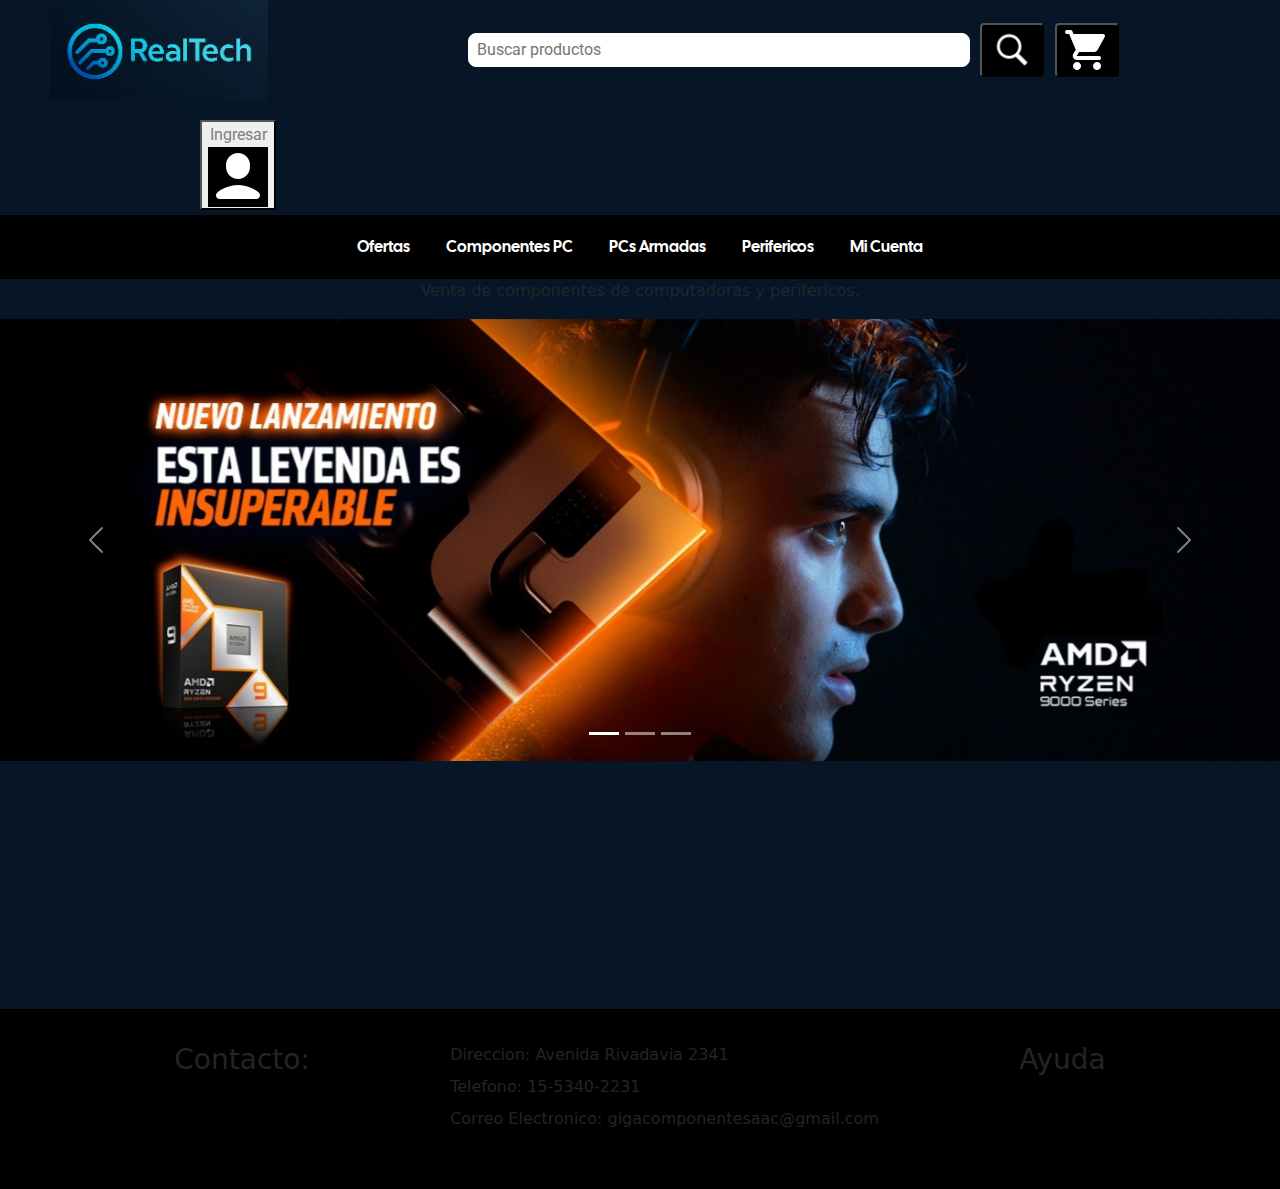
<file: index.html>
<!DOCTYPE html>
<html lang="en">
<head>
    <meta charset="UTF-8" />
    <meta name="viewport" content="width=device-width, initial-scale=1.0" />
    <meta http-equiv="X-UA-Compatible" content="ie=edge" />
    <title>HTML + CSS</title>
    <link rel="stylesheet" href="estilos/styles.css" />
    <!--link a fuentes-->
    <link rel="preconnect" href="https://fonts.googleapis.com">
    <link rel="preconnect" href="https://fonts.gstatic.com" crossorigin>
    <link href="https://fonts.googleapis.com/css2?family=Cal+Sans&family=Mandali&display=swap" 
    rel="stylesheet"
    />
    <link
      href="https://fonts.googleapis.com/css2?family=Poppins:ital,wght@0,100;0,200;0,300;0,400;0,500;0,600;0,700;0,800;0,900;1,100;1,200;1,300;1,400;1,500;1,600;1,700;1,800;1,900&family=Roboto:ital,wght@0,100..900;1,100..900&display=swap"
      rel="stylesheet"
    />
    <!--vinculacion a booststrap-->
    <link rel="stylesheet" href="css/bootstrap.css" />
</head>
<body>
  <script src="js/bootstrap.bundle.js"></script>
    <header>
      <div class="logo">
        <a href="index.html"
          ><img
            id="logo"
            src="imagenes/logo realtech.png"
            alt="Logo RealTech"
          />
        </a>
      </div>

      <div class="BarraBusqueda">
        <input id="inputBuscar" placeholder="Buscar productos" />
        <button id="botonBuscar">
          <img src="imagenes/icons8-search-50.png" id="pngBuscar" />
        </button>
      </div>
      <div class="carrito">
        <button id="botonCarrito"> <img src="imagenes/icons8-shopping-cart-48.png" id="pngCarrito" /> </button>
      </div>
<div class="botonUser"> 
  <button> 
  <p class="textoIconoUser">Ingresar</p>
  <img src="imagenes/icons8-user-60.png" alt="userIcono"></button>
</div>

      <nav class="linkSecciones">
        <ul id="listaSecciones">
          <li><a href="">Ofertas</a></li>
          <li>Componentes PC
            <ul class="subListaDropdown">
              <li><a href="">Procesadores</a></li>
              <li><a href="">Placas de Video</a></li>
              <li><a href="">Motherboards</a></li>
              <li><a href="">Memorias Ram</a></li>
              <li><a href="">Almacenamiento</a></li>
              <li><a href="">Fuentes de Poder</a></li>
              <li><a href="">Gabinetes</a></li>
              <li><a href="">Disipadores</a></li>
            </ul>
          </li>
          <li><a href="">PCs Armadas</a>
            <ul class="subListaDropdown">
              <li><a href="">PCs Intel</a></li>
              <li><a href="">PCs AMD</a></li>
            </ul>
          </li>
          <li>Perifericos
            <ul class="subListaDropdown">
              <li><a href="">Teclados</a></li>
              <li><a href="">Mouses</a></li>
              <li><a href="">Pads</a></li>
              <li><a href="">Auriculares</a></li>
              <li><a href="">Microfonos</a></li>
              <li><a href="">Camaras Web</a></li>
              <li><a href="">Monitores</a></li>
            </ul>
          </li>
          <li><a href="">Mi Cuenta</a>
            <ul class="subListaDropdown">
              <li><a href="">Iniciar Sesion</a></li>
              <li><a href="">Historial de Compras</a></li>
              <li><a href="">Favoritos</a></li>
            </ul>
        </ul>

      </nav>
    </header>
    <main>
      <p id="textoInicial">Venta de componentes de computadoras y perifericos.</p>

      <div id="carouselExampleIndicators" class="carousel slide">
        <div class="carousel-indicators">
          <button type="button" data-bs-target="#carouselExampleIndicators" data-bs-slide-to="0" class="active" aria-current="true" aria-label="Slide 1"></button>
          <button type="button" data-bs-target="#carouselExampleIndicators" data-bs-slide-to="1" aria-label="Slide 2"></button>
          <button type="button" data-bs-target="#carouselExampleIndicators" data-bs-slide-to="2" aria-label="Slide 3"></button>
        </div>
        <div class="carousel-inner">
          <div class="carousel-item active">
            <img src="imagenes/Carrousel-1.jpg" class="d-block w-100" alt="...">
          </div>
          <div class="carousel-item">
            <img src="imagenes/carrousel-2.png" class="d-block w-100" alt="...">
          </div>
          <div class="carousel-item">
            <img src="imagenes/carrousel-3.png" class="d-block w-100" alt="...">
          </div>
        </div>
        <button class="carousel-control-prev" type="button" data-bs-target="#carouselExampleIndicators" data-bs-slide="prev">
          <span class="carousel-control-prev-icon" aria-hidden="true"></span>
          <span class="visually-hidden">Previous</span>
        </button>
        <button class="carousel-control-next" type="button" data-bs-target="#carouselExampleIndicators" data-bs-slide="next">
          <span class="carousel-control-next-icon" aria-hidden="true"></span>
          <span class="visually-hidden">Next</span>
        </button>
      </div>

    </main>
    <br />
    <br />
    <br /><br /><br /><br /><br />
    <footer>
      <h3 class="contacto">Contacto:</h3>

      <dl>
        <dd>Direccion: Avenida Rivadavia 2341</dd>
        <dd>Telefono: 15-5340-2231</dd>
        <dd>Correo Electronico: gigacomponentesaac@gmail.com</dd>
      </dl>

      <h3 class="derecho" id="ss">Ayuda</h3>
    </footer>
</body>
</html>
</file>
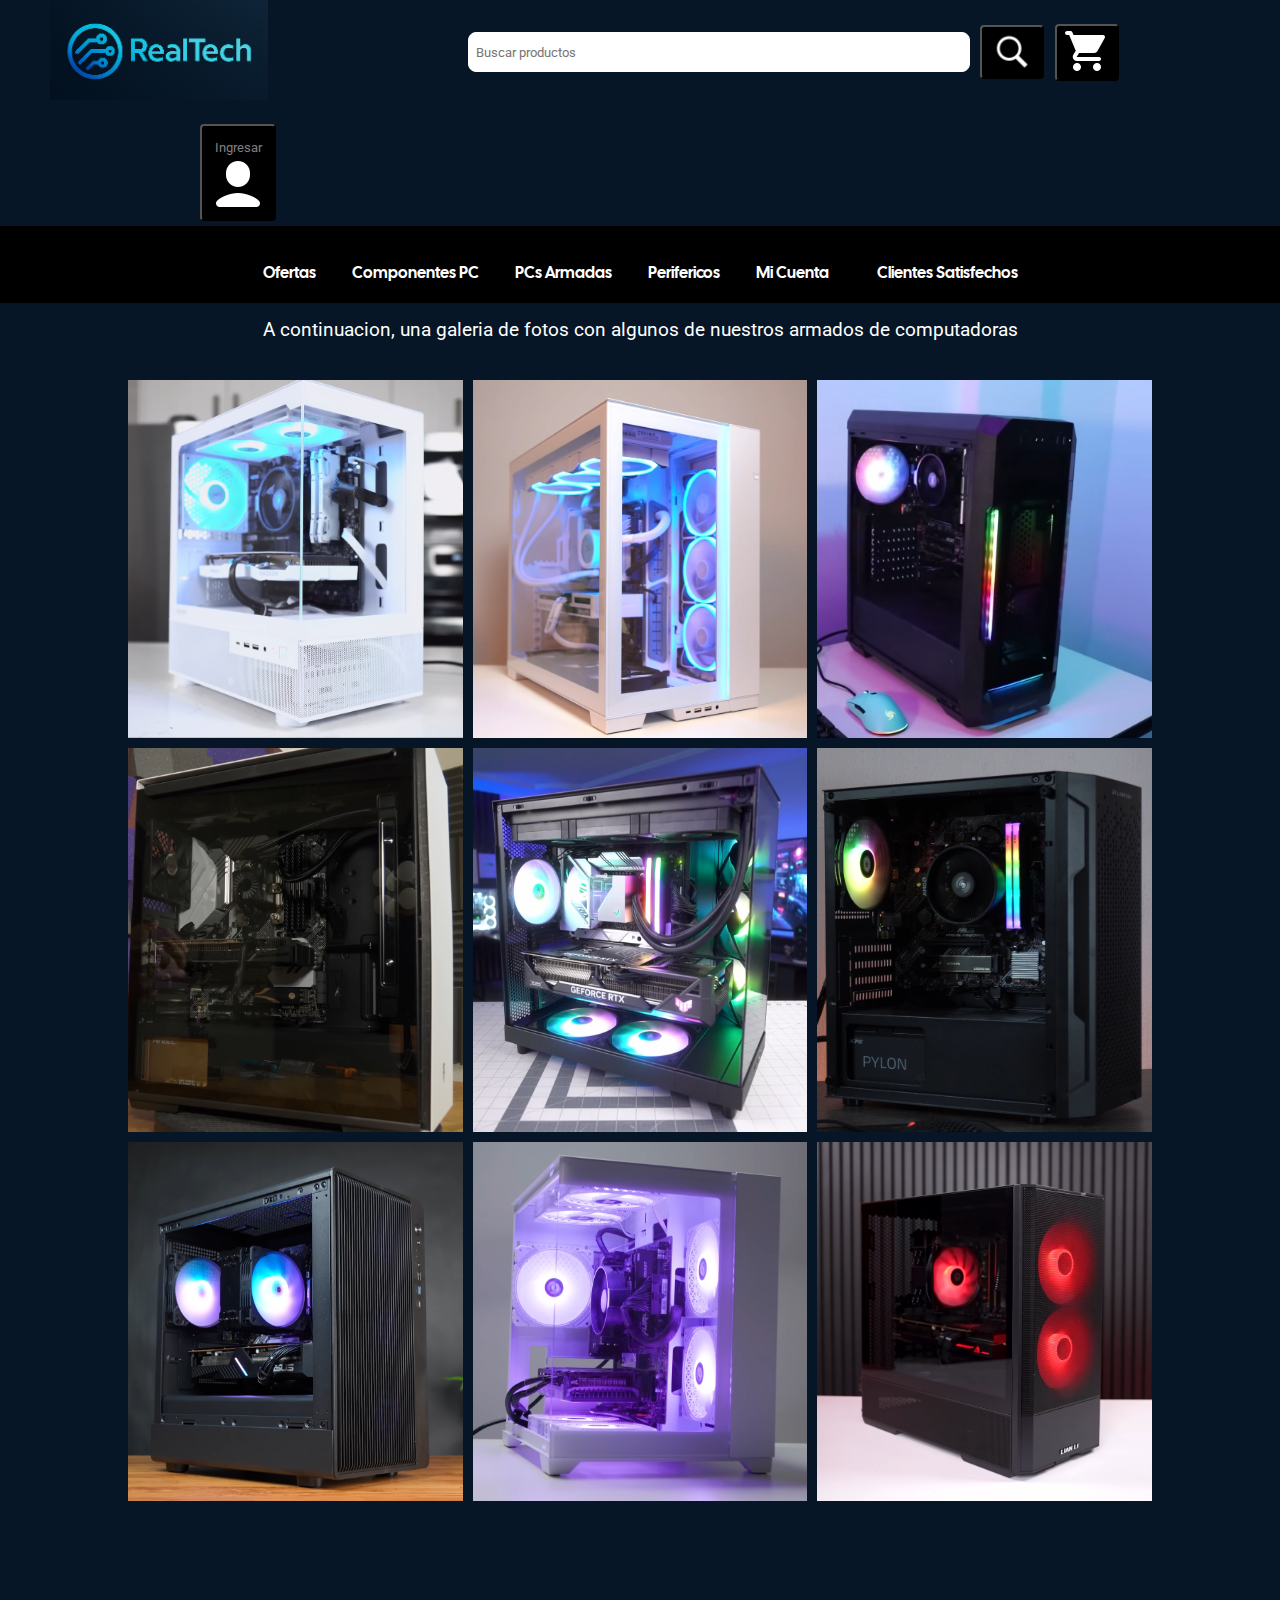
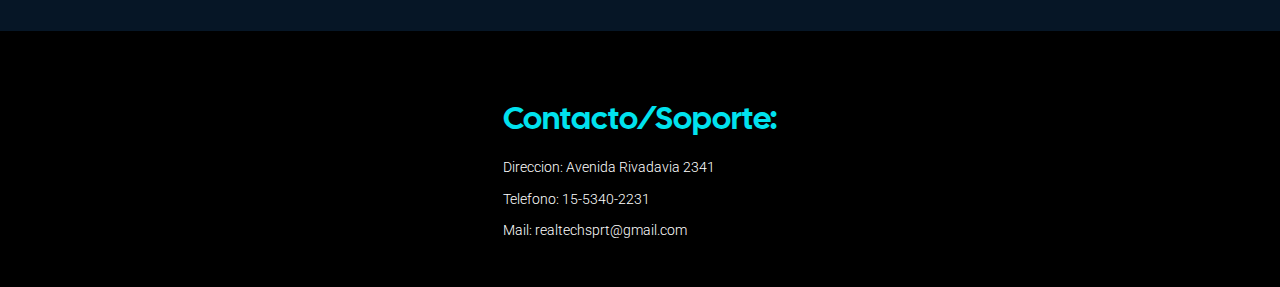
<file: html/galeria.html>
<!DOCTYPE html>
<html lang="en">
<head>
    <meta charset="UTF-8">
    <meta name="viewport" content="width=device-width, initial-scale=1.0">
    <title>Galeria de fotos</title>
    <link rel="stylesheet" href="../estilos/styles.css">
<link rel="stylesheet" href="../estilos/galeria.css">
<!--link a fuentes-->
<link rel="preconnect" href="https://fonts.googleapis.com">
<link rel="preconnect" href="https://fonts.gstatic.com" crossorigin>
<link href="https://fonts.googleapis.com/css2?family=Cal+Sans&family=Mandali&display=swap" 
rel="stylesheet"
/>
<link
  href="https://fonts.googleapis.com/css2?family=Poppins:ital,wght@0,100;0,200;0,300;0,400;0,500;0,600;0,700;0,800;0,900;1,100;1,200;1,300;1,400;1,500;1,600;1,700;1,800;1,900&family=Roboto:ital,wght@0,100..900;1,100..900&display=swap"
  rel="stylesheet"
/>
<!--vinculacion a booststrap-->
<link href="https://cdn.jsdelivr.net/npm/bootstrap@5.3.5/dist/css/bootstrap.min.css" rel="stylesheet" integrity="sha384-SgOJa3DmI69IUzQ2PVdRZhwQ+dy64/BUtbMJw1MZ8t5HZApcHrRKUc4W0kG879m7" crossorigin="anonymous">


</head>
<body>
<script src="https://cdn.jsdelivr.net/npm/bootstrap@5.3.5/dist/js/bootstrap.bundle.min.js" integrity="sha384-k6d4wzSIapyDyv1kpU366/PK5hCdSbCRGRCMv+eplOQJWyd1fbcAu9OCUj5zNLiq" crossorigin="anonymous"></script>

<header>
  <div class="logo">
    <a href="index.html"
      ><img
        id="logo"
        src="../imagenes/logo realtech.png"
        alt="Logo RealTech"
      />
    </a>
  </div>

  <div class="BarraBusqueda">
    <input id="inputBuscar" placeholder="Buscar productos" />
    <button id="botonBuscar">
      <img src="../imagenes/icons8-search-50.png" id="pngBuscar" />
    </button>
  </div>
  <div class="carrito">
    <button id="botonCarrito"> <img src="../imagenes/icons8-shopping-cart-48.png" id="pngCarrito" /> </button>
  </div>
<div class="botonUser"> 
<button id="botonUser"> 
<p class="textoIconoUser">Ingresar</p>
<img src="../imagenes/icons8-user-60.png" id="imagenIconoUser" alt="userIcono"></button>
</div>

  <nav class="linkSecciones">
    <ul id="listaSecciones">
      <li><a href="">Ofertas</a></li>
      <li>Componentes PC
        <ul class="subListaDropdown">
          <li><a href="">Procesadores</a></li>
          <li><a href="">Placas de Video</a></li>
          <li><a href="">Motherboards</a></li>
          <li><a href="">Memorias Ram</a></li>
          <li><a href="">Almacenamiento</a></li>
          <li><a href="">Fuentes de Poder</a></li>
          <li><a href="">Gabinetes</a></li>
          <li><a href="">Disipadores</a></li>
        </ul>
      </li>
      <li><a href="">PCs Armadas</a>
        <ul class="subListaDropdown">
          <li><a href="">PCs Intel</a></li>
          <li><a href="">PCs AMD</a></li>
        </ul>
      </li>
      <li>Perifericos
        <ul class="subListaDropdown">
          <li><a href="">Teclados</a></li>
          <li><a href="">Mouses</a></li>
          <li><a href="">Pads</a></li>
          <li><a href="">Auriculares</a></li>
          <li><a href="">Microfonos</a></li>
          <li><a href="">Camaras Web</a></li>
          <li><a href="">Monitores</a></li>
        </ul>
      </li>
      <li><a href="">Mi Cuenta</a>
        <ul class="subListaDropdown">
          <li><a href="">Iniciar Sesion</a></li>
          <li><a href="">Historial de Compras</a></li>
          <li><a href="">Favoritos</a></li>
        </ul>
      </li>
      <li><a href="galeria.html">Clientes Satisfechos</a></li>
    </ul>

  </nav>
</header>
<main>

    <p class="textoInicial">A continuacion, una galeria de fotos con algunos de nuestros armados de computadoras</p>

<section class="galeria">
    <div class="imagenGaleria">
        <img class= "imgGal" src="../imagenes/galeria-1.png" alt="galeria-1">
        

    </div>
    <div class="imagenGaleria">
        <img class= "imgGal" src="../imagenes/galeria-2.png" alt="galeria-1">
        

    </div>
    <div class="imagenGaleria">
        <img class= "imgGal" src="../imagenes/galeria-3.png" alt="galeria-1">
        

    </div>
    <div class="imagenGaleria">
        <img class= "imgGal" src="../imagenes/galeria-4.png" alt="galeria-1">
        

    </div>
    <div class="imagenGaleria">
        <img class= "imgGal" src="../imagenes/galeria-5.png" alt="galeria-1">
        

    </div>
    <div class="imagenGaleria">
        <img class= "imgGal" src="../imagenes/galeria-7.png" alt="galeria-1">
        

    </div>
    <div class="imagenGaleria">
        <img class= "imgGal" src="../imagenes/galeria-8.png" alt="galeria-1">
        

    </div>
    <div class="imagenGaleria">
        <img class= "imgGal" src="../imagenes/galeria-9.png" alt="galeria-1">
        

    </div>
    <div class="imagenGaleria">
        <img class= "imgGal" src="../imagenes/galeria-10.png" alt="galeria-1">
        

    </div>


</section>

</main>

<footer>
    <div class="contacto">
    <h3 class="tituloFooter">Contacto/Soporte:</h3>
      <p class="datosContacto">Direccion: Avenida Rivadavia 2341</p>
      <p class="datosContacto">Telefono: 15-5340-2231</p>
      <p class="datosContacto">Mail: realtechsprt@gmail.com</p>
    
  </div>  

</footer>
</body>
</html>
</file>
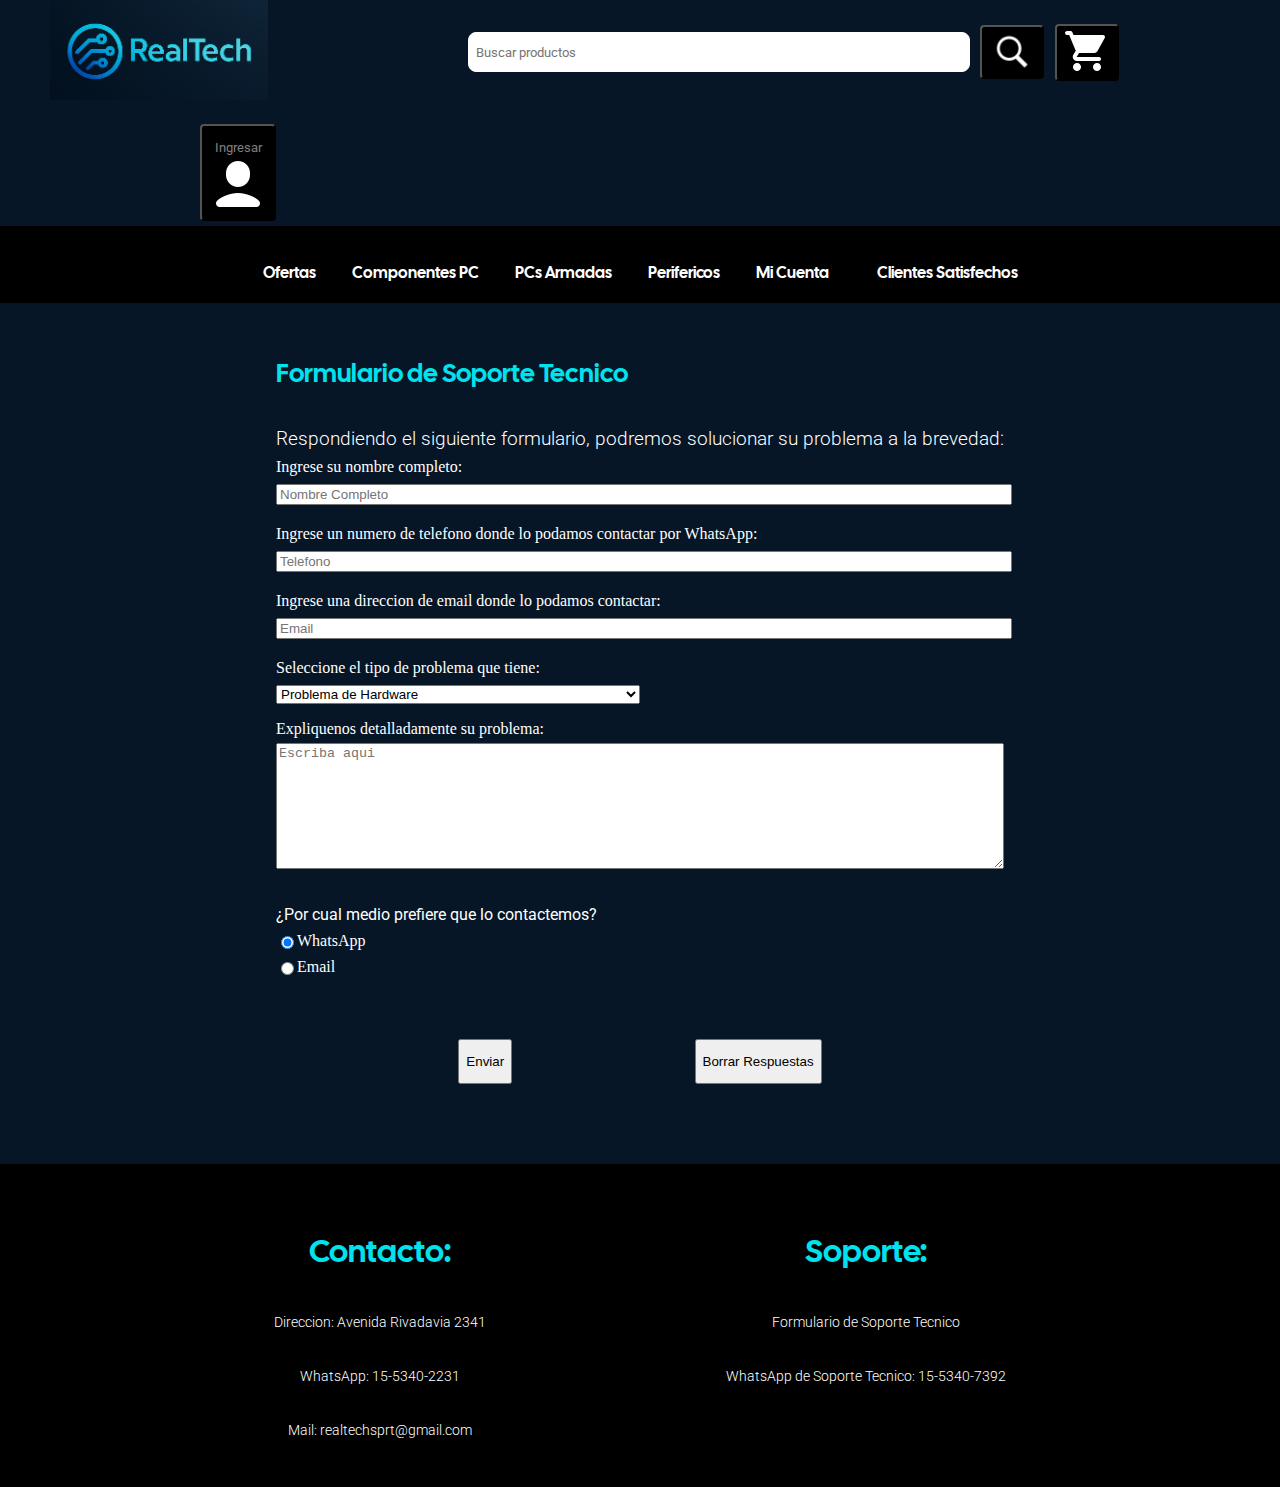
<file: html/soporteTecnico.html>
<!DOCTYPE html>
<html lang="en">
<head>
    <meta charset="UTF-8">
    <meta name="viewport" content="width=device-width, initial-scale=1.0">
    <title>Formulario de Soporte</title>
    <link rel="stylesheet" href="../estilos/styles.css" />
    <link rel="stylesheet" href="../estilos/soporteTecnico.css" />
    <!--link a fuentes-->
    <link rel="preconnect" href="https://fonts.googleapis.com">
    <link rel="preconnect" href="https://fonts.gstatic.com" crossorigin>
    <link href="https://fonts.googleapis.com/css2?family=Cal+Sans&family=Mandali&display=swap" 
    rel="stylesheet"
    />
    <link
      href="https://fonts.googleapis.com/css2?family=Poppins:ital,wght@0,100;0,200;0,300;0,400;0,500;0,600;0,700;0,800;0,900;1,100;1,200;1,300;1,400;1,500;1,600;1,700;1,800;1,900&family=Roboto:ital,wght@0,100..900;1,100..900&display=swap"
      rel="stylesheet"
    />
    <!--vinculacion a booststrap-->
    <link href="https://cdn.jsdelivr.net/npm/bootstrap@5.3.5/dist/css/bootstrap.min.css" rel="stylesheet" integrity="sha384-SgOJa3DmI69IUzQ2PVdRZhwQ+dy64/BUtbMJw1MZ8t5HZApcHrRKUc4W0kG879m7" crossorigin="anonymous">

</head>
<body>
    <script src="https://cdn.jsdelivr.net/npm/bootstrap@5.3.5/dist/js/bootstrap.bundle.min.js" integrity="sha384-k6d4wzSIapyDyv1kpU366/PK5hCdSbCRGRCMv+eplOQJWyd1fbcAu9OCUj5zNLiq" crossorigin="anonymous"></script>

    <header>
      <div class="logo">
        <a href="index.html"
          ><img
            id="logo"
            src="../imagenes/logo realtech.png"
            alt="Logo RealTech"
          />
        </a>
      </div>

      <div class="BarraBusqueda">
        <input id="inputBuscar" placeholder="Buscar productos" />
        <button id="botonBuscar">
          <img src="../imagenes/icons8-search-50.png" id="pngBuscar" />
        </button>
      </div>
      <div class="carrito">
        <button id="botonCarrito"> <img src="../imagenes/icons8-shopping-cart-48.png" id="pngCarrito" /> </button>
      </div>
<div class="botonUser"> 
  <button id="botonUser"> 
  <p class="textoIconoUser">Ingresar</p>
  <img src="../imagenes/icons8-user-60.png" id="imagenIconoUser" alt="userIcono"></button>
</div>

      <nav class="linkSecciones">
        <ul id="listaSecciones">
          <li><a href="">Ofertas</a></li>
          <li>Componentes PC
            <ul class="subListaDropdown">
              <li><a href="">Procesadores</a></li>
              <li><a href="">Placas de Video</a></li>
              <li><a href="">Motherboards</a></li>
              <li><a href="">Memorias Ram</a></li>
              <li><a href="">Almacenamiento</a></li>
              <li><a href="">Fuentes de Poder</a></li>
              <li><a href="">Gabinetes</a></li>
              <li><a href="">Disipadores</a></li>
            </ul>
          </li>
          <li><a href="">PCs Armadas</a>
            <ul class="subListaDropdown">
              <li><a href="">PCs Intel</a></li>
              <li><a href="">PCs AMD</a></li>
            </ul>
          </li>
          <li>Perifericos
            <ul class="subListaDropdown">
              <li><a href="">Teclados</a></li>
              <li><a href="">Mouses</a></li>
              <li><a href="">Pads</a></li>
              <li><a href="">Auriculares</a></li>
              <li><a href="">Microfonos</a></li>
              <li><a href="">Camaras Web</a></li>
              <li><a href="">Monitores</a></li>
            </ul>
          </li>
          <li><a href="">Mi Cuenta</a>
            <ul class="subListaDropdown">
              <li><a href="">Iniciar Sesion</a></li>
              <li><a href="">Historial de Compras</a></li>
              <li><a href="">Favoritos</a></li>
            </ul>
          </li>
          <li><a href="galeria.html">Clientes Satisfechos</a></li>
        </ul>

      </nav>
    </header>
    <main>

<section class="formulario">
<h1 class="tituloFormSprt">Formulario de Soporte Tecnico</h1>
<p class="introForm">Respondiendo el siguiente formulario, podremos solucionar su problema a la brevedad:</p>

<form id="formularioSoporte" >
<div id="formulario">

  <div class="datosPersonales">
    <label for="inputNombreCompletoSprt">Ingrese su nombre completo:</label>
    <input type="text" name="Nombre Completo" placeholder="Nombre Completo" id="inputNombreCompletoSprt" required>
  </div>
  <div class="datosPersonales">
   <label for="inputTelefonoSprt">Ingrese un numero de telefono donde lo podamos contactar por WhatsApp:</label>
    <input type="text" name="Telefono" placeholder="Telefono" id="inputTelefonoSprt" autocomplete="off" required>
  </div>
  <div class="datosPersonales">
    <label for="inputEmailSprt">Ingrese una direccion de email donde lo podamos contactar:</label>
    <input type="text" name="Email" placeholder="Email" id  ="inputEmailSprt" required autocomplete="off"> 
  </div>
    <div class="seleccionProblema">
      <label for="selectProblema">Seleccione el tipo de problema que tiene:</label>
      <select id="selectProblema">
        <option value="Problema de Hardware">Problema de Hardware</option>
        <option value="Problema de Software">Problema de Software</option>
        <option value="Problema con el Envio">Problema con el Envio</option>
        <option value="Problema con el Pago">Problema con el Pago</option>
        <option value="Otro">Otro</option>
      </select>
 
       <!-- Campo de texto oculto al inicio -->
      <div id="otroInput" >
        <label for="otroTexto">Especificá:</label>
        <input type="text" id="otroTexto" name="otroTexto" required>
      </div>

      <script src="../js/formulario.js"></script> 
     
    </div>
      <div class="explicacionProblema">
        <label for="explicacionProblema">Expliquenos detalladamente su problema:</label>
        <textarea id="explicacionProblema" name="explicacionProblema" rows="8" cols="70" placeholder="Escriba aqui"></textarea>
      </div>
      <div class="preferenciaContacto">
        <p class="textoPreferenciaContacto">¿Por cual medio prefiere que lo contactemos?</p>
        <div class="inputRadio">
          <input type="radio" id="Telefono" name="preferencia" value="Telefono" checked autocomplete="off"/>
          <label for="Telefono">WhatsApp</label>
        </div>
        <div class="inputRadio">
          <input type="radio" id="Email" name="preferencia" value="Email" autocomplete="off" />
          <label for="Email">Email</label>
        </div>
      </div>
      <div class="botonSubmitReset">
        <button type="submit" id="botonEnviar">Enviar</button>
        <button type="reset" id="botonReset">Borrar Respuestas</button>
      </div>
</div>

</div>
</form>

</section>

        
    </main>
    <footer>
        <div class="contactoSoporte">
        <h3 class="tituloFooter">Contacto:</h3>
          <p class="datosContacto">Direccion: Avenida Rivadavia 2341</p>
          <p class="datosContacto">WhatsApp: 15-5340-2231</p>
          <p class="datosContacto">Mail: realtechsprt@gmail.com</p>
        </div>  
        <div class="contactoSoporte">
          <h3 class="tituloFooter">Soporte:</h3>
            <p class="datosSoporte"><a href="soporteTecnico.html">Formulario de Soporte Tecnico</a></p>
            <p class="datosSoporte">WhatsApp de Soporte Tecnico: 15-5340-7392</p>
  
        </div>
    </footer>
</body>
</html>
</file>
<file: estilos/styles.css>
@import url("../estilos/cosasroot.css");
@import url("../estilos/header.css");
@import url("../estilos/footer.css");


body { 
  background-color: #061626 !important;
  display: flex;
  flex-direction: column;
  padding: 0;
  margin: 0;
}

main {
  display: flex;
  flex-direction: column;
  align-items: center;

}


  .textoInicial {
    margin-top: 0.9rem;
    font-family: var(--fuente-cuerpo);
    font-weight: 400;
    font-style:normal;
    color: var(--color-2);
    font-size: var(--fuente-tamaño-cuerpo2);
    
  }

div.separador {
    margin-left: 42%;
    margin-top: 20px;
    width: 100%;
  }

  h2.titulo {
    font-family: var(--fuente-seccion);
    font-weight: var(--font-weight-encabezados);
    font-size: var(--fuente-tamaño-titulos);
    color: var(--color-1);
    margin: 0;
    
  }

section.cardProductos {
    display: flex;
    flex-direction: row;
    justify-content: center;
    align-items: center;
    width: 75vw;
    overflow: hidden;
    gap: 10px;
  }
div.wholeCard {
    background-color: #000;
    display: flex;
    flex-direction: column;
    justify-content: end;
    align-items: center;
    box-sizing: border-box;
    border-radius: 8px;
    padding: 1em;
    margin-top: 10px;
    height: 310px;
    width: auto;
    overflow: hidden;
}

div.wholeCard:hover {
    transform: translateY(-10px);
    transition: 0.3s;
    cursor: pointer;
}
.imageCard {
    display: flex;
    justify-content: center;
    align-items: center;
    margin-bottom: 0.7rem;
    width: 10vw;
    height: 10vw;
    background-color: #fff;
    border-radius: 4px;
    object-fit: cover;
}

div.cardInfo {
    overflow: hidden;
    transform: translateY(0px);

}

div.wholeCard div.cardInfo {
  transition: 1s;
}

h3.nombreProducto {
    font-family: var(--fuente-cuerpo);
    font-weight: var(--font-weight-cuerpo);
    font-size: var(--fuente-tamaño-cuerpo);
    color: var(--color-2);
    width: 10vw;
    margin-bottom: 0.3rem;
  }

h3.precioProducto {
    font-family: var(--fuente-seccion);
    font-weight: var(--font-weight-titulos);
    font-size: 1.3vw;
    color: var(--color-2);
    width: 10vw;
    margin: 0;
  }

  #sidebarElementos {
    display: flex;
    flex-direction: column;
    font-family: "roboto", sans-serif;
    font-weight: --font-weight-filtros;
    color: var(--color-2);
  }

  footer {
    display: flex;
    justify-content: space-evenly;
    border: 10px solid #000;
    margin-top: 5rem;
    padding: 1.5rem;
    background-color: #000;
  }
 
  .contactoSoporte {
    display: flex;
    flex-direction: column;
    align-items: center;
    padding: 0;
    margin: 0;
    gap: 0.5rem;
  }

  .tituloFooter {
    color: var(--color-1);
    font-family: var(--fuente-seccion);
    font-weight: var(--font-weight-titulos);
    font-size: 2rem;
    align-items: start;
    margin-bottom: 20px;
    
  }
  p.datosContacto {
    color: var(--color-2);
    font-family: var(--fuente-cuerpo);
    font-weight: var(--font-weight-cuerpo);
    font-size: var(--fuente-tamaño-cuerpo);
  }
p.datosSoporte {
    color: var(--color-2);
    font-family: var(--fuente-cuerpo);
    font-weight: var(--font-weight-cuerpo);
    font-size: var(--fuente-tamaño-cuerpo);
  }

  p.datosSoporte > a {
    color: var(--color-2);
    font-weight: var(--font-weight-cuerpo);
    text-decoration: none;
  }

  
 
 
  
  @media (max-width: 768px) {
    body {
      font-size: 60%;
    }
  }
</file>
<file: estilos/galeria.css>
section.galeria {
    
    width: 80%;
    margin: auto;
    margin-top: 20px;
    margin-bottom: 50px;
    display: grid;
    grid-template-columns: repeat(3, 1fr);
    grid-template-rows: 28vw;
    grid-gap: 10px;
}

section.galeria div.imagenGaleria {
    width: 100%;
    height: 100%;
    object-fit:cover;
}

section.galeria div.imagenGaleria img.imgGal {
    width: 100%;
    height: 100%;
    object-fit:cover;

}
</file>
<file: estilos/soporteTecnico.css>
section.formulario{
    display: flex;
    flex-direction: column;
    height: 100%;
    justify-content: center;
    margin-top: 4vh;
}

h1.tituloFormSprt {
    font-family: var(--fuente-seccion);
    font-weight: var(--font-weight-encabezados);
    font-size: var(--fuente-tamaño-titulos);
    color: var(--color-1);
    
}

p.introForm {
    font-family: var(--fuente-cuerpo);
    font-weight: var(--font-weight-cuerpo);
    font-size: var(--fuente-tamaño-cuerpo2);
    color: var(--color-2);margin-bottom: 8px;
    
}

div.datosPersonales {
    display: flex;
    flex-direction: column;
    justify-content: center;
    align-content: center;
    color: var(--color-2);
    width: 100%;
}

div.datosPersonales > input {
    width: 100%;
    margin: 8px 0 20px 0;
}

div.seleccionProblema {
    display: flex;
    flex-direction: column;
    justify-content: center;
    align-content: center;
    color: var(--color-2);
    width: 50%;
   
}
div.seleccionProblema > label {
    margin-bottom: 8px;
}
select#selectProblema {
    cursor: pointer;
}
div#otroInput{
    display: none; 
    margin-top: 10px;
    width: 15vw;
}

div.explicacionProblema {
    display: flex;
    flex-direction: column;
    justify-content: center;
    align-content: center;
    color: var(--color-2);
    width: 100%;
    margin: 8px 0 20px 0;
}

div.explicacionProblema > label {margin: 8px 0 5px 0;}

div.preferenciaContacto {
    display: flex;
    flex-direction: column;
    justify-content: center;
    align-content: center;
    color: var(--color-2);
    width: 100%;
}

div.preferenciaContacto div.inputRadio{
    display: flex;
    flex-direction: row;
    align-content: center;
    color: var(--color-2);
    width: 100%;
    margin: 8px 0 0 0;
}
div.preferenciaContacto > p.textoPreferenciaContacto {
    font-family: var(--fuente-cuerpo);
    color: var(--color-2);
    margin-bottom: 0;
}

div.botonSubmitReset {
    display: flex;
    flex-wrap: wrap;
    flex-direction: row;
    justify-content: space-evenly;
    margin-top: 7vh;
    width: 100%;
}

div.botonSubmitReset > button {
    height: 5vh;
    display: flex;
    align-content: center;
    justify-content: center;
    align-items: center;
    justify-items: center;
    
/* */
}
</file>
